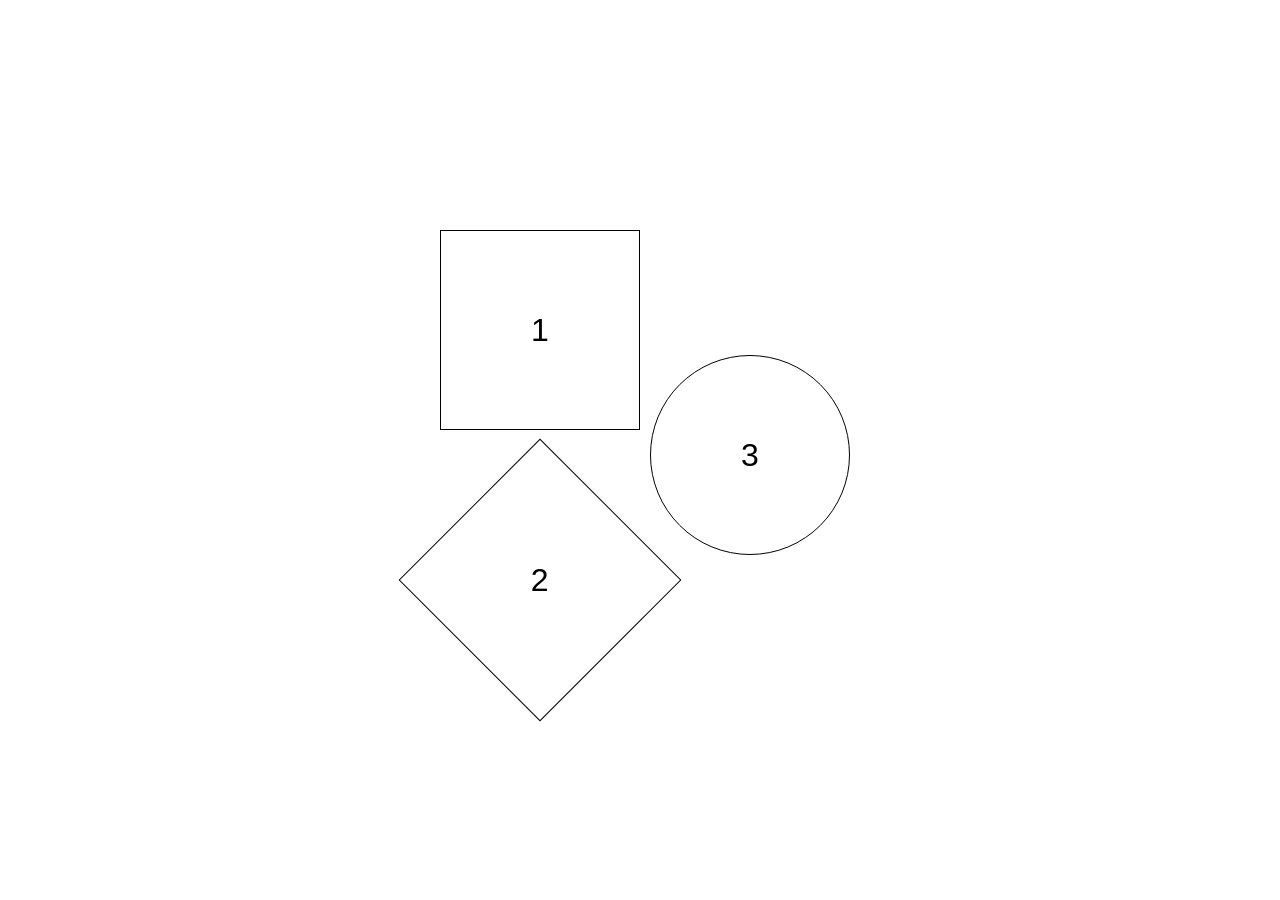
<file: 01-squares-hover-effect/index.html>
<!DOCTYPE html>
<html lang="en">
<head>
    <meta charset="UTF-8">
    <meta name="viewport" content="width=device-width, initial-scale=1.0">
    <title>square and hover</title>
    <link rel="stylesheet" href="style.css">
</head>
<body>
   <div id="main">
    <div id="box">
        <div id="square" class="shape"><h1>1</h1></div>
    <div id="diamond" class="shape"><h1>2</h1></div>
    </div>
    <div id="circle" class="shape"><h1>3</h1></div>
   </div>
</body>
</html>
</file>
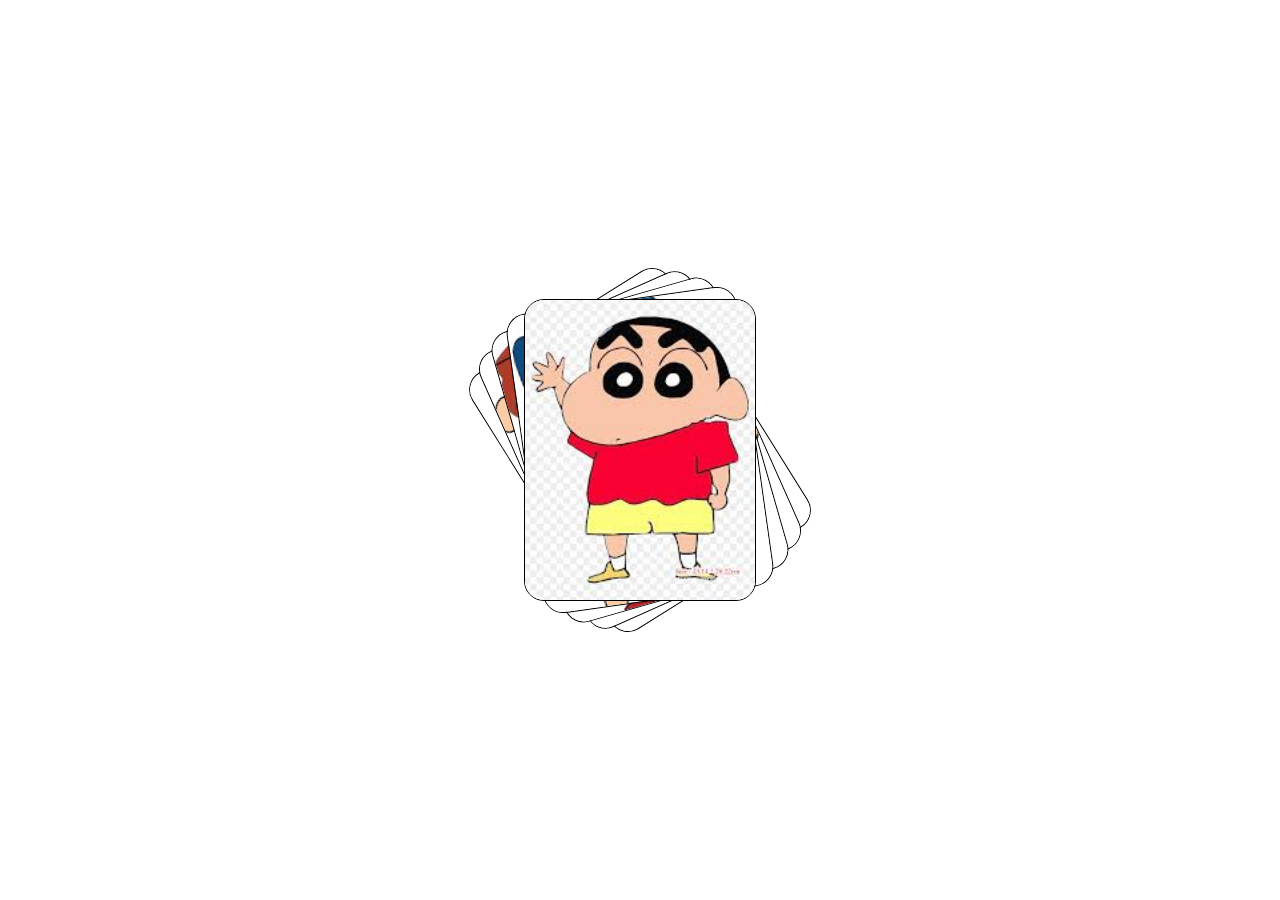
<file: 02-shinchan-cards-stack/index.html>
<!DOCTYPE html>
<html lang="en">
<head>
    <meta charset="UTF-8">
    <meta name="viewport" content="width=device-width, initial-scale=1.0">
    <title>Shinchan cards</title>
    <link rel="stylesheet" href="style.css">
</head>
<body>
    <div id="main">
      
        <div id="card1" class="card">
            <img src="[data-uri]" alt="">
        </div>
        <div id="card2" class="card">
            <img src="[data-uri]" alt="">
        </div>
        <div id="card3" class="card">
            <img src="[data-uri]" alt="">
        </div>
        <div id="card4" class="card">
            <img src="[data-uri]" alt="">
        </div>
        <div id="card5" class="card">
            <img src="[data-uri]" alt="">
        </div>
    </div>
</body>
</html>
</file>
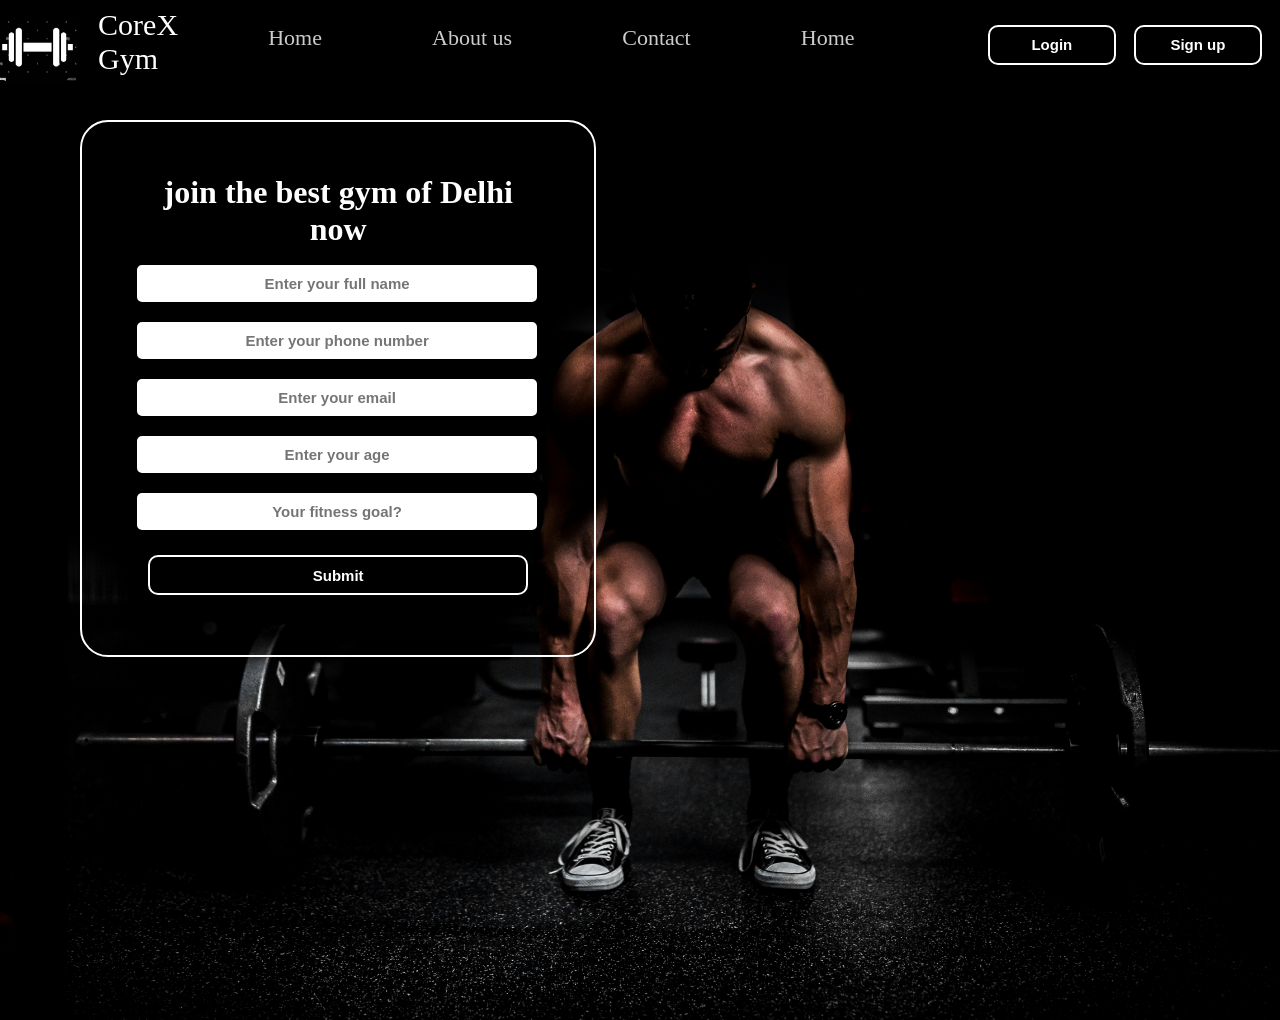
<file: 06-simple-gym-website/index.html>
<!DOCTYPE html>
<html lang="en">
<head>
    <meta charset="UTF-8">
    <meta name="viewport" content="width=device-width, initial-scale=1.0">
    <title>Gym-Website</title>
    <link rel="stylesheet" href="style.css">
</head>
<body>
    <div class="main">
       
        <div class="navbar">

            <div class="logo">
               <a href=""><img src="logo.png" alt="" class="logo-pic"></a>
              <p>CoreX Gym</p>
            </div>

            <div class="nav-item">
            <ul>
                <li><a href="#">Home</a></li>
                <li><a href="#">About us</a></li>
                <li><a href="#">Contact</a></li>
                <li><a href="#">Home</a></li>
               
            </ul>
            </div>

            <div class="control">
                <button class="btn">Login</button>
                <button class="btn">Sign up</button>
            </div>
        </div>


        <div class="container">
          <h1>join the best gym of Delhi now</h1>

          <form action="noaction.php">
            <div class="form-group">
                <input type="text" name="" id="" placeholder="Enter your full name">
            </div>
            <div class="form-group">
                <input type="text" name="" id="" placeholder="Enter your phone number">
            </div>
            <div class="form-group">
                <input type="email" name="" id="" placeholder="Enter your email">
            </div>
            <div class="form-group">
                <input type="text" name="" id="" placeholder="Enter your age">
            </div>
            <div class="form-group">
                <input type="text" name="" id="" placeholder="Your fitness goal?">
            </div>

            <button class="btn form-btn">Submit</button>
          </form>

        </div>
       
        <div class="secondpage">
            
        </div>

    </div>

   
</body>
</html>
</file>
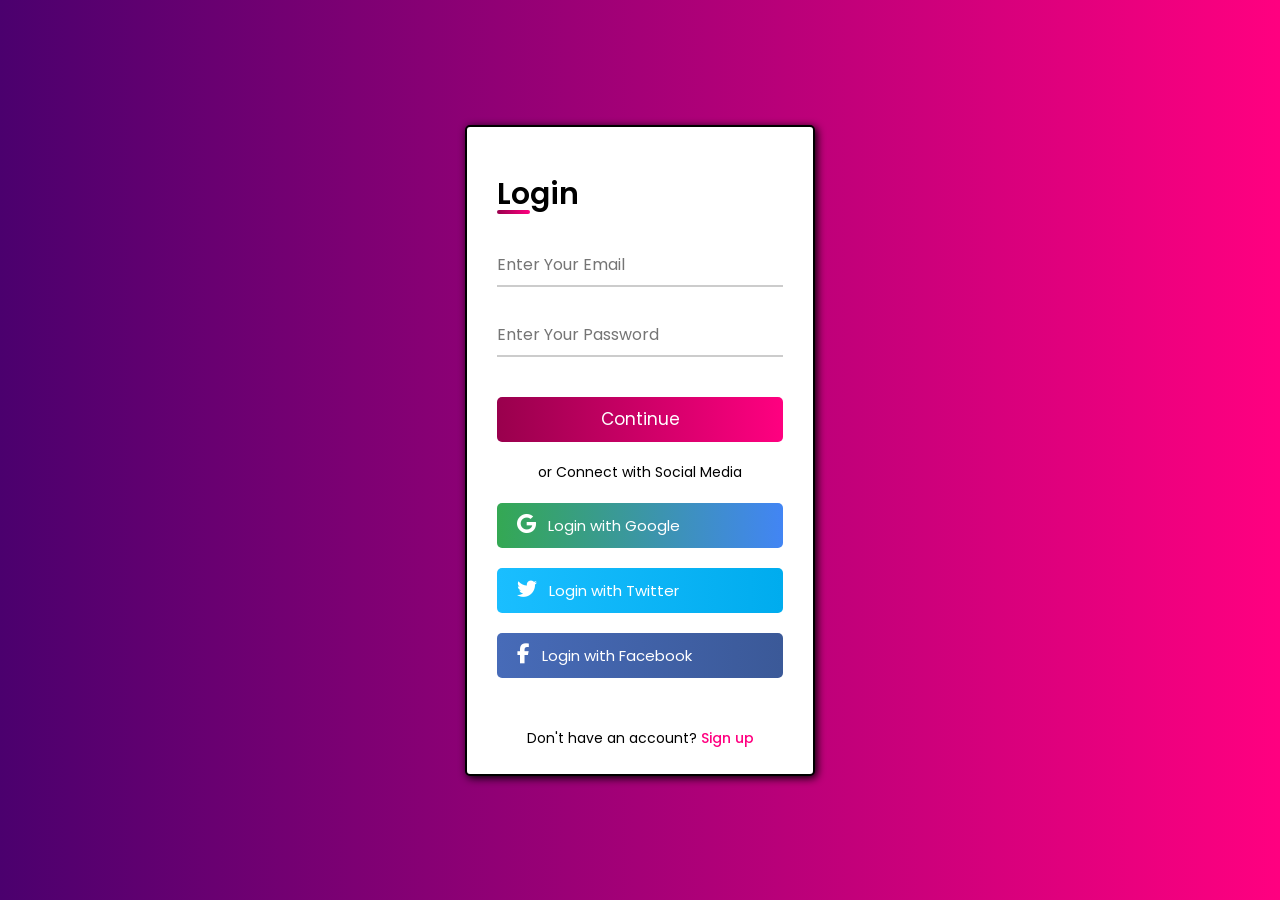
<file: 07-animated-login-form/index.html>
<!DOCTYPE html>
<html lang="en">
<head>
    <meta charset="UTF-8">
    <meta name="viewport" content="width=device-width, initial-scale=1.0">
    <title>simple login page</title>
    <link rel="preconnect" href="https://fonts.googleapis.com">
<link rel="preconnect" href="https://fonts.gstatic.com" crossorigin>
<link href="https://fonts.googleapis.com/css2?family=Poppins:ital,wght@0,100;0,200;0,300;0,400;0,500;0,600;0,700;0,800;0,900;1,100;1,200;1,300;1,400;1,500;1,600;1,700;1,800;1,900&display=swap" rel="stylesheet">
    <link rel="stylesheet" href="https://cdnjs.cloudflare.com/ajax/libs/font-awesome/6.5.1/css/all.min.css">
    <link rel="stylesheet" href="style.css">
</head>
<body>
    <div class="main">
        <form action="#">
            <!--title of login page-->
           <div class="title">Login</div> 

           <!--email-->
           <div class="input-box">
            <input type="text" placeholder="Enter Your Email" required>
            <div class="underline"></div>
           </div>

           <!--password-->
           <div class="input-box">
            <input type="password" placeholder="Enter Your Password" required>
            <div class="underline"></div>
           </div>

           <!--submit button-->
             <div class="input-box button" >
            <input type="submit" value="Continue">
           </div>
           
        </form>

        <!--outisode form having other options to connect-->
        <div class="option">or Connect with Social Media</div>

        <!--google link-->
        <div class="google">
            <a href="#"><i class="fa-brands fa-google"></i>Login with Google</a>
        </div>

        <!--twitter linke-->
        <div class="twitter">
            <a href="#"><i class="fa-brands fa-twitter"></i>Login with Twitter</a>
        </div>

        <!--Face book link-->
        <div class="facebook">
            <a href="#"><i class="fa-brands fa-facebook-f"></i>Login with Facebook</a>
        </div>

        <p class="signup-text">
  Don't have an account? <a href="#">Sign up</a>
</p>
    </div>
</body>
</html>
</file>
<file: 01-squares-hover-effect/style.css>
*{
    padding: 0%;
    margin: 0%;
    box-sizing: border-box;
}

html,body{
    width: 100%;
    height: 100%;
}

#main{
    width: 100%;
    height: 100%;
    display: flex;
    align-items: center;
    justify-content: center;
    font-family: 'Gill Sans', 'Gill Sans MT', Calibri, 'Trebuchet MS', sans-serif;
    
}

h1{
    font-weight: normal;
}
.shape{
   margin-left: 10px; margin-top: 10px;
    height: 200px;
    width: 200px;
    /* background-color: blue; */
    border: 1px solid black;
    display:flex;
    align-items: center;
    justify-content: center;
}

#square:hover{
background-color: red;
}

#circle{
    border-radius: 50%;
    
}

#circle:hover{
    background-color:green ;
}

#diamond:hover{
    background-color: blue;
}

#diamond{
    rotate: 45deg;
    margin-top: 50px;
    
}

#diamond h1{
    rotate: -45deg;
}
</file>
<file: 02-shinchan-cards-stack/style.css>
*{
    padding: 0%;
    margin: 0%;
}

html,body{
    width: 100%;
    height: 100%;
}
#main{
    height: 100%;
    width: 100%;
    /* display: flex;
    align-items: center;
    justify-content: center; */
    
}

.card{
    position: absolute;
    top: 50%;
    left: 50%;
    /* transform: translate(-50% ,-50%); */
    height: 300px;
    width: 230px;
    border: 1px solid black;
    border-radius: 20px;
    overflow: hidden;
   

}
#card1{
     transform: translate(-50%,-50%);
 background-color: salmon;
 z-index: 5;
}

#card2{
   transform: translate(-50%,-50%) rotate(-8deg);
    background-color: yellow;
    z-index: 4;
}
#card3{
     transform: translate(-50%,-50%) rotate(-16deg);
    background-color: aqua;
    z-index: 3;
}
#card4{
    transform: translate(-50%,-50%) rotate(-24deg);
    background-color:lightgreen;
    z-index: 2;
}

#card5{
     transform: translate(-50%,-50%) rotate(-32deg);
    background-color:skyblue;
    z-index: 1;
}

img{
    height: 100%;
    width: 100%;
    object-fit: cover;
   
}

#card1:hover{
    z-index: 10;
}
#card2:hover{
    z-index: 10;
}
#card3:hover{
    z-index: 10;
}
#card4:hover{
    z-index: 10;
}
#card5:hover{
    z-index: 10;
}
</file>
<file: 06-simple-gym-website/style.css>
* {
    margin: 0;
    padding: 0;
    color: white;
}

body {
    margin: 0;
    padding: 0;
    background-image: url("bgf.jpg");
    background-size: cover;
    background-position: center;

}

.main {
    height: 100vh;
}

.navbar {
    top: 0;
    position: fixed;
    width: 100%;
    height: 5.6rem;
    background-color: black;
    display: flex;
    justify-content: space-between;

}

.logo {
    width: 10%;
    display: flex;
    justify-content: center;
    align-items: center;

    padding-left: 25px;
    padding-top: 15px;


}

.logo p {
    color: white;
    font-size: 30px;
    padding: 4px;
    margin-left: 15px;
    margin-bottom: 20px;
}

.logo img {
    height: 4rem;
    background-size: auto;
}

.nav-item {

    width: 65%;
    padding: 5px;


}

.nav-item ul {
    list-style: none;
    padding-top: 20px;
    display: flex;
    justify-content: space-evenly;
    align-items: center;
}


.nav-item li a {
    color: rgba(255, 255, 255, 0.8);

    font-size: 22px;
    text-decoration: none;
    transition: 0.3s;
}

.nav-item li a:hover {
    color: white;



}

.control {
    width: 25%;
    display: flex;
    align-items: center;
    justify-content: space-evenly;
}

.btn {
    height: 2.5rem;
    width: 8rem;
    color: white;
    background-color: black;
    border: 2px solid white;
    border-radius: 10px;
    font-weight: 600;
    font-size: 15px;
}

.btn:hover {
    background-color: white;
    color: black;
    transform: scale(1.1);
    transition: transform 0.3s ease;

}

.container {
    border: 2px solid white;
    margin: 120px 80px;
    padding: 45px;
    width: 33%;
    border-radius: 28px;
}

.container h1 {
    text-align: center;
    padding: 2px;
    margin: 5px;
}

.form-group input {
    color: black;
    border: none;
    outline: none;
    text-align: center;
    align-items: center;
    font-size: 15px;
    font-weight: 600;
    padding: 10px;
    margin: 5px;
    width: 90%;
    border-radius: 10px;
    border: 5px solid black;
}

.form-group input:hover {
    font-weight: bold;
    box-shadow: 2px 2px 5px white;
    transform: scale(1.1);
    transition: transform 0.3s ease;
}

.form-btn {
    display: block;
    margin: 15px auto;
    width: 90%;
}

.secondpage {
    background-color: black;
}
</file>
<file: 07-animated-login-form/style.css>
* {
    padding: 0;
    margin: 0;
    font-family: "Poppins", sans-serif;
    box-sizing: border-box;
}

html,
body {
    display: grid;
    height: 100vh;
    width: 100%;
   background: linear-gradient(to right, #4b006e, #ff0080);
    
    place-items: center;

}

.main {
    background: #fff;
    max-width: 350px;
    width: 100%;
    padding: 25px 30px;
    border-radius: 5px;
    box-shadow: 2px 2px 8px black;
    border: 2px solid black;
}

.main form .title {
    font-size: 30px;
    font-weight: 600;
    margin: 20px 0 10px 0;
    position: relative;

}

.main form .title::before {
    content: '';
    position: absolute;
    height: 4px;
    width: 33px;
    bottom: 3px;
    left: 0;
    border-radius: 5px;
    background: linear-gradient(to right, #99004D 0%, #ff0080 100%);

}

.main form .input-box {
    width: 100%;
    height: 45px;
    margin-top: 25px;
    position: relative;
}

.main form .input-box input {
    height: 100%;
    width: 100%;
    outline: none;
    font-size: 16px;
    border: none;
}

.main form .underline:before {
    content: '';
    position: absolute;
    height: 2px;
    width: 100%;
    bottom: 0;
    left: 0;
    background: #ccc
}

.main form .underline:after {
    position: absolute;
    content: '';
    height: 2px;
    width: 100%;
    left: 0;
    bottom: 0;
    background: linear-gradient(to right, #99004D 0%, #ff0080 100%);
    transform: scaleX(0);
    transform-origin: left;
    transition: all 0.3s ease;

}

.main form .input-box input:focus~.underline:after,
.main form .input-box input:valid~.underline:after {
    transform: scaleX(1);
    transform-origin: left;
}

.main form .button {
    margin: 40px 0 20px 0;
}

.main form .input-box [type="submit"] {
    font-size: 17px;
    color: white;
    background: linear-gradient(to right, #99004D 0%, #ff0080 100%);
    border-radius: 5px;
    cursor: pointer;
    transition: all 0.3s ease;
}

.main form .input-box [type="submit"]:hover {
    letter-spacing: 1px;
    background: linear-gradient(to left, #99004D 0%, #ff0080 100%);
}


.main .option {
    font-size: 14px;
    text-align: center;

}

.main .google a,
.main .twitter a,
.main .facebook a{
    display: block;
    width: 100%;
    height: 45px;
    font-size: 15px;
    text-decoration: none;
    padding-left: 20px;
    color: white ;
    line-height: 45px;
    border-radius: 5px;
    
}
.main .google i,
.main .twitter i,
.main .facebook i{
    padding-right: 12px;
    font-size: 20px;
}

.main .google a{
     margin: 20px 0 15px 0;
 background: linear-gradient(to left, #4285F4, #34A853);
}

.main .google a:hover{
    
  background: linear-gradient(to right, #4285F4, #34A853);
}
.main .twitter a{
    margin: 20px 0 15px 0;
    background: linear-gradient(to left, #00acee 0%, #1abeff 100%);
}
.main .twitter a:hover{
   
    background: linear-gradient(to right, #00acee 0%, #1abeff 100%);
}
.main .facebook a{
     margin: 20px 0 50px 0;
    background: linear-gradient(to left, #3b5998 0%, #476bb8 100%);
}
.main .facebook a:hover{
    
    background: linear-gradient(to right, #3b5998 0%, #476bb8 100%);
}

.signup-text {
  text-align: center;
  margin-top: 15px;
  color: black; 
  font-size: 14px;
}

.signup-text a {
  color: #ff0080;
  text-decoration: none;
  font-weight: 500;
}

.signup-text a:hover {
  text-decoration: underline;
}
</file>
